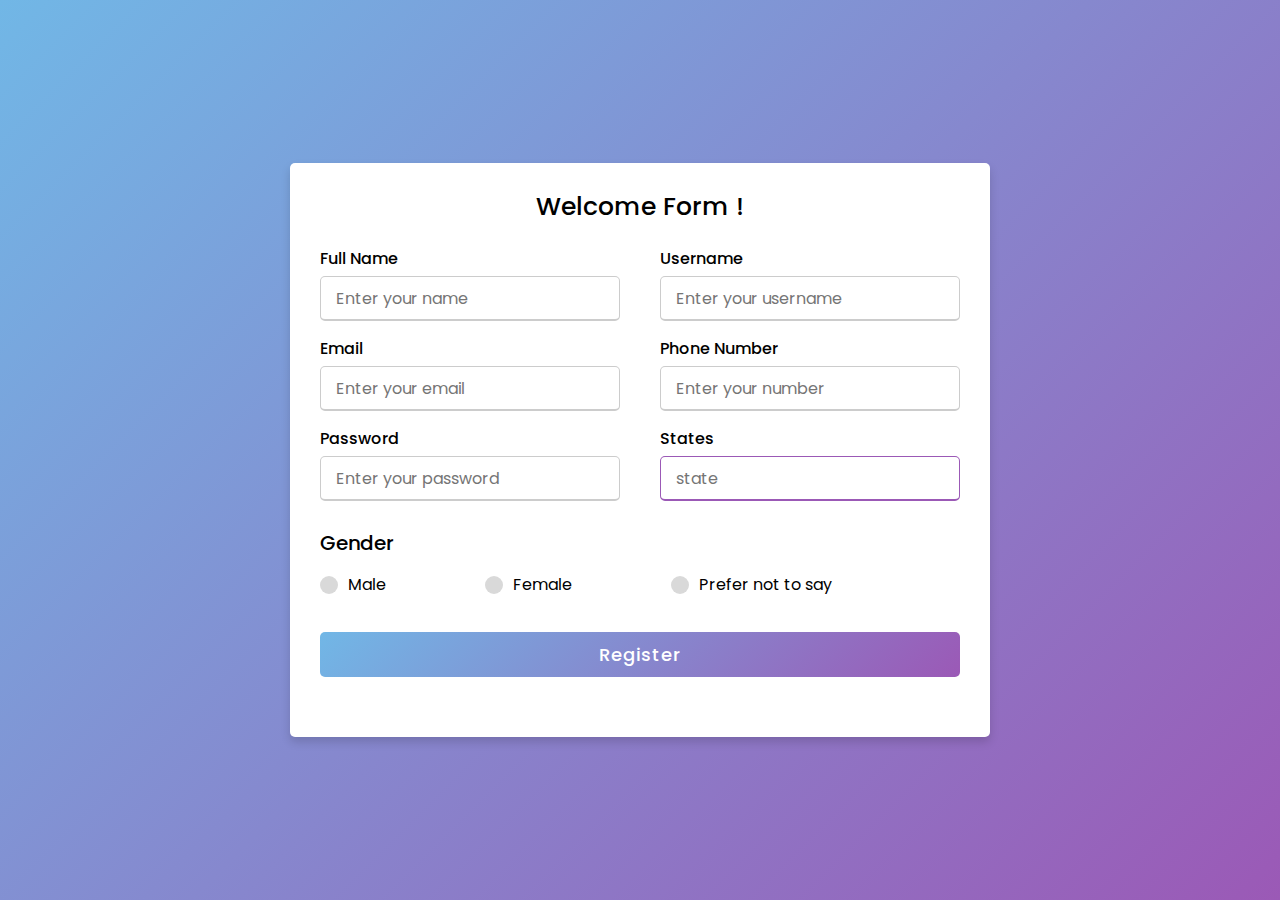
<file: index.html>
<html>
    <head>
        <title>
            Input Form
        </title>
        <link rel="stylesheet" href="style.css" />
        <script type="text/javascript" src="index.js"></script>
    </head>
    <body> 
        <div class="container">
            <h1>Welcome Form !</h1>
            <div class="content">
        <form action="result.html" method="POST">
            <div class="user-details">
                <div class="input-box">
                  <span class="details">Full Name</span>
                  <input type="text"  id= "name" name="name" placeholder="Enter your name" required>
                </div>
                <div class="input-box">
                  <span class="details">Username</span>
                  <input type="text" placeholder="Enter your username" required>
                </div>
                <div class="input-box">
                  <span class="details">Email</span>
                  <input type="email" placeholder="Enter your email" required>
                </div>
                <div class="input-box">
                  <span class="details">Phone Number</span>
                  <input type="tel" placeholder="Enter your number" required>
                </div>
                <div class="input-box">
                  <span class="details">Password</span>
                  <input type="password" placeholder="Enter your password" required>
                </div>
                <div class="input-box">
                  <span class="details">States</span>
                  <div>
                    <input class="text" list="text" placeholder="state">
                    <datalist id="text">
                      <option value="Haryana">
                      <option value="Maharashtra">
                      <option value="Uttar Pradesh">
                      <option value="Himachal">
                      <option value="Punjab">
                    </datalist>
                  </div>
                </div>
      
      
              </div>
              <div class="gender-details">
                <input type="radio" name="gender" id="dot-1">
                <input type="radio" name="gender" id="dot-2">
                <input type="radio" name="gender" id="dot-3">
                <span class="gender-title">Gender</span>
                <div class="category">
                  <label for="dot-1">
                  <span class="dot one"></span>
                  <span class="gender">Male</span>
                </label>
                <label for="dot-2">
                  <span class="dot two"></span>
                  <span class="gender">Female</span>
                </label>
                <label for="dot-3">
                  <span class="dot three"></span>
                  <span class="gender">Prefer not to say</span>
                  </label>
                </div>
              </div>
              <div class="button">
                <input type="submit" value="Register"  onclick="handleSubmit()"/>
              </div>
        </form>
    </div>
</div>
    </body>
</html>
</file>
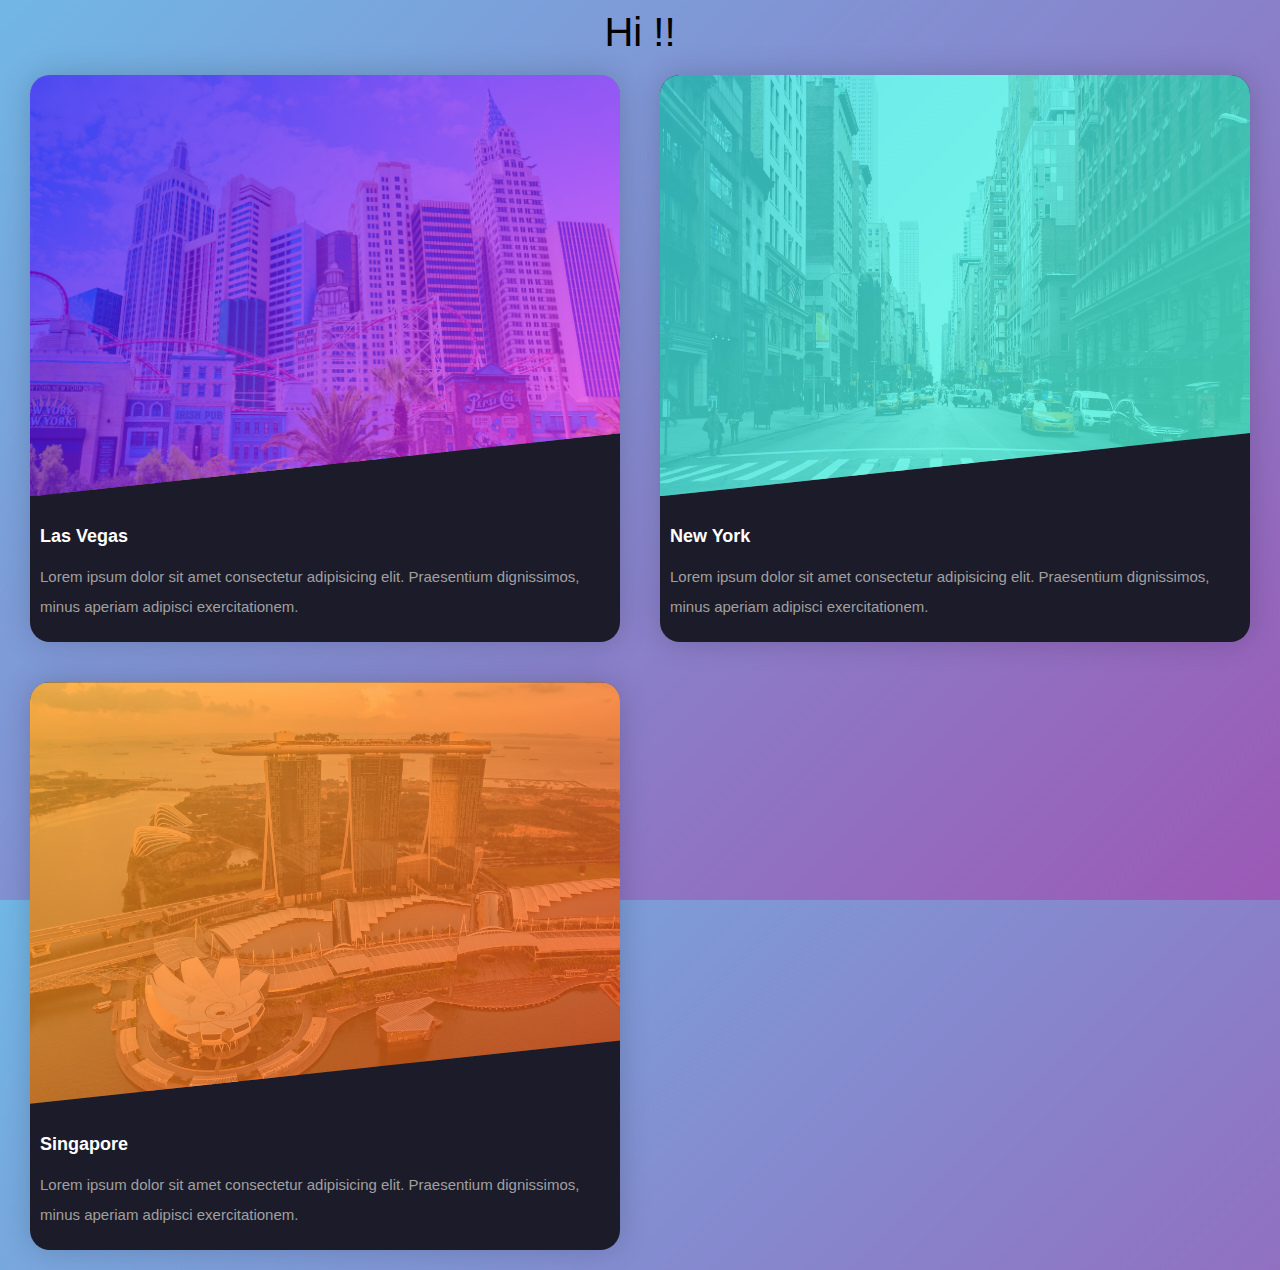
<file: result.html>
<html>
    <head>
        <title>
            Result Page
        </title>
        <link rel="stylesheet" href="style2.css" />
        <script type="text/javascript" src="result.js" ></script>
    </head>
    <body>
        
        <div class="heading">Hi <span id="result-name"></span> !!</div>

        <div class="cards">
            <div class="card card1">
                <div class="container">
                    <img src="las vegas.jpg" alt="las vegas">
                </div>
                <div class="details">
                    <h3>Las Vegas</h3>
                    <p>Lorem ipsum dolor sit amet consectetur adipisicing elit. Praesentium dignissimos, minus aperiam adipisci exercitationem.</p>
                </div>
            </div>
            <div class="card card2">
                <div class="container">
                    <img src="newyork.jpg" alt="New York">
                </div>
                <div class="details">
                    <h3>New York</h3>
                    <p>Lorem ipsum dolor sit amet consectetur adipisicing elit. Praesentium dignissimos, minus aperiam adipisci exercitationem.</p>
                </div>
            </div>
            <div class="card card3">
                <div class="container">
                    <img src="singapore.jpg" alt="Singapore">
                </div>
                <div class="details">
                    <h3>Singapore</h3>
                    <p>Lorem ipsum dolor sit amet consectetur adipisicing elit. Praesentium dignissimos, minus aperiam adipisci exercitationem.</p>
                </div>
            </div>
        </div>
    </body>
</html>
</file>
<file: style.css>
@import url('https://fonts.googleapis.com/css2?family=Poppins:wght@200;300;400;500;600;700&display=swap');
*{
  margin: 0;
  padding: 0;
  box-sizing: border-box;
  font-family: 'Poppins',sans-serif;
}
body{
  height: 100vh;
  display: flex;
  justify-content: center;
  align-items: center;
  padding: 10px;
  background: linear-gradient(135deg, #71b7e6, #9b59b6);
}
.container{
  max-width: 700px;
  width: 100%;
  background-color: #fff;
  padding: 25px 30px;
  border-radius: 5px;
  box-shadow: 0 5px 10px rgba(0,0,0,0.15);
}
.container h1{
  font-size: 25px;
  font-weight: 500;
  text-align: center;
}

.content form .user-details{
  display: flex;
  flex-wrap: wrap;
  justify-content: space-between;
  margin: 20px 0 12px 0;
}
form .user-details .input-box{
  margin-bottom: 15px;
  width: calc(100% / 2 - 20px);
}
form .input-box span.details{
  display: block;
  font-weight: 500;
  margin-bottom: 5px;
}



.user-details .input-box input{
  height: 45px;
  width: 100%;
  outline: none;
  font-size: 16px;
  border-radius: 5px;
  padding-left: 15px;
  border: 1px solid #ccc;
  border-bottom-width: 2px;
  transition: all 0.3s ease;
}
.user-details .input-box input:focus,
.user-details .input-box input:valid{
  border-color: #9b59b6;
}
 form .gender-details .gender-title{
  font-size: 20px;
  font-weight: 500;
 }
 form .category{
   display: flex;
   width: 80%;
   margin: 14px 0 ;
   justify-content: space-between;
 }
 form .category label{
   display: flex;
   align-items: center;
   cursor: pointer;
 }
 form .category label .dot{
  height: 18px;
  width: 18px;
  border-radius: 50%;
  margin-right: 10px;
  background: #d9d9d9;
  border: 5px solid transparent;
  transition: all 0.3s ease;
}
 #dot-1:checked ~ .category label .one,
 #dot-2:checked ~ .category label .two,
 #dot-3:checked ~ .category label .three{
   background: #9b59b6;
   border-color: #d9d9d9;
 }
 form input[type="radio"]{
   display: none;
 }
 form .button{
   height: 45px;
   margin: 35px 0
 }
 form .button input{
   height: 100%;
   width: 100%;
   border-radius: 5px;
   border: none;
   color: #fff;
   font-size: 18px;
   font-weight: 500;
   letter-spacing: 1px;
   cursor: pointer;
   transition: all 0.3s ease;
   background: linear-gradient(135deg, #71b7e6, #9b59b6);
 }
 form .button input:hover{
  /* transform: scale(0.99); */
  background: linear-gradient(-135deg, #71b7e6, #9b59b6);
  }
 @media(max-width: 584px){
 .container{
  max-width: 100%;
}
form .user-details .input-box{
    margin-bottom: 15px;
    width: 100%;
  }
  form .category{
    width: 100%;
  }
  .content form .user-details{
    max-height: 300px;
    overflow-y: scroll;
  }
  .user-details::-webkit-scrollbar{
    width: 5px;
  }
  }
  @media(max-width: 459px){
  .container .content .category{
    flex-direction: column;
  }
}
</file>
<file: style2.css>
*{
    margin: 0;
    padding: 0;
    box-sizing: border-box;
    font-family: 'Poppins',sans-serif;
  }
  body{
    height: 100vh;
    padding: 10px;
    background: linear-gradient(135deg, #71b7e6, #9b59b6);
  }

  .heading{
      text-align: center;
      font-size: 40px;
  }

  .heading span{
      font-style: italic;
      color: crimson;
    font-weight: 500;
  }

  .cards{
    display: grid;
    grid-template-columns: repeat(auto-fit,minmax(400px,1fr));
    padding: 20px;
    grid-gap: 40px;
}
.card{
    background-color: #1c1b29;
    border-radius: 20px;
    box-shadow: 0 0 30px rgba(0,0,0,0.18);
    transition: 0.5s ease-in-out;
}

.card:hover {
  transform: translateY(30px);
}
.container{
    position: relative;
    clip-path: polygon(0 0,100% 0, 100% 85%, 0 100%);
}
img{
    width: 100%;
    display: block;
    border-radius: 20px 20px 0 0;
}
.container:after{
    content: "";
    height: 100%;
    width: 100%;
    position: absolute;
    top: 0;
    left: 0;
    border-radius: 20px 20px 0 0;
    opacity: 0.7;
}
.card1>.container:after{
    background-image: linear-gradient(
        135deg,
        #0100ec,
        #fb36f4
    );
}
.card2>.container:after{
    background-image: linear-gradient(
        135deg,
        #2bdce3,
        #42ffdb
    );
}
.card3>.container:after{
    background-image: linear-gradient(
        135deg,
        #ffab1d,
        #f8501c
    );
}
.details{
    padding: 20px 10px;
}
.details>h3{
    color: #ffffff;
    font-weight: 600;
    font-size: 18px;
    margin: 10px 0 15px 0;
}
.details>p{
    color: #a0a0a0;
    font-size: 15px;
    line-height: 30px;
    font-weight: 400;
}
</file>
